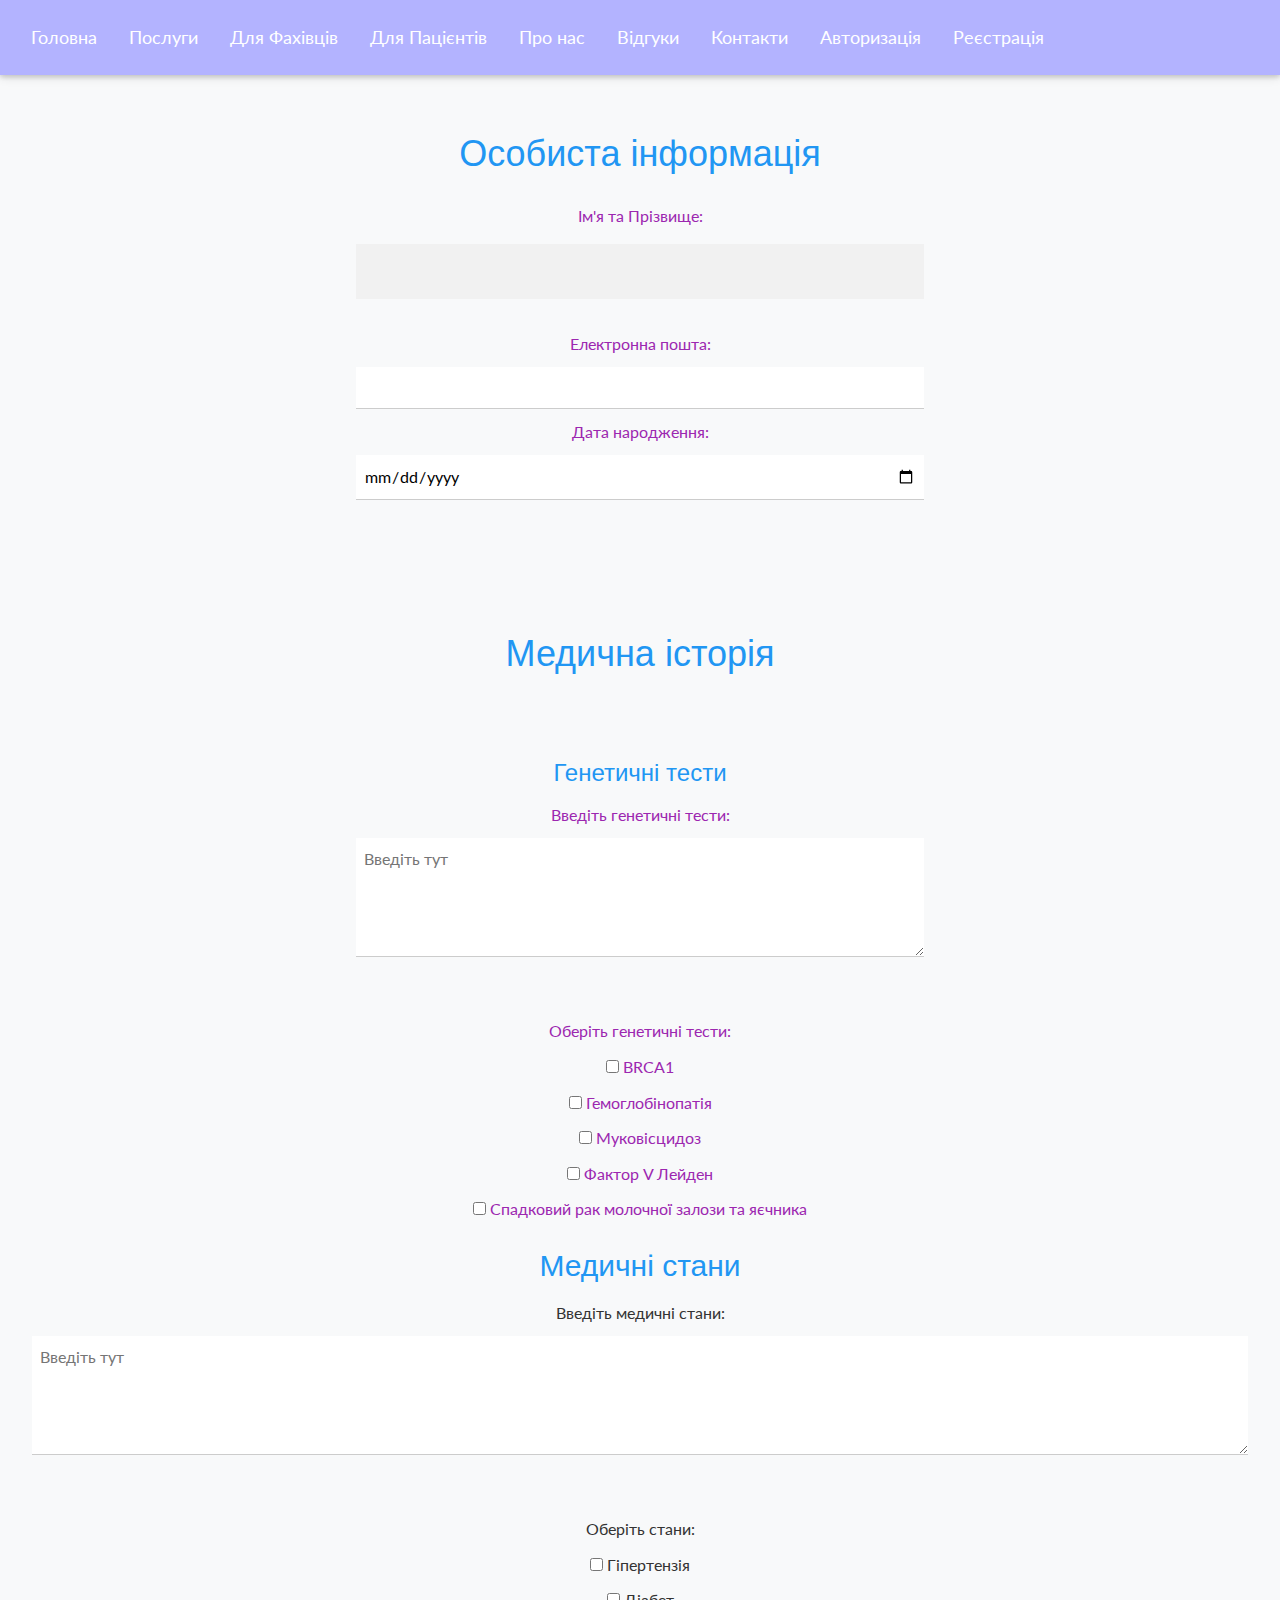
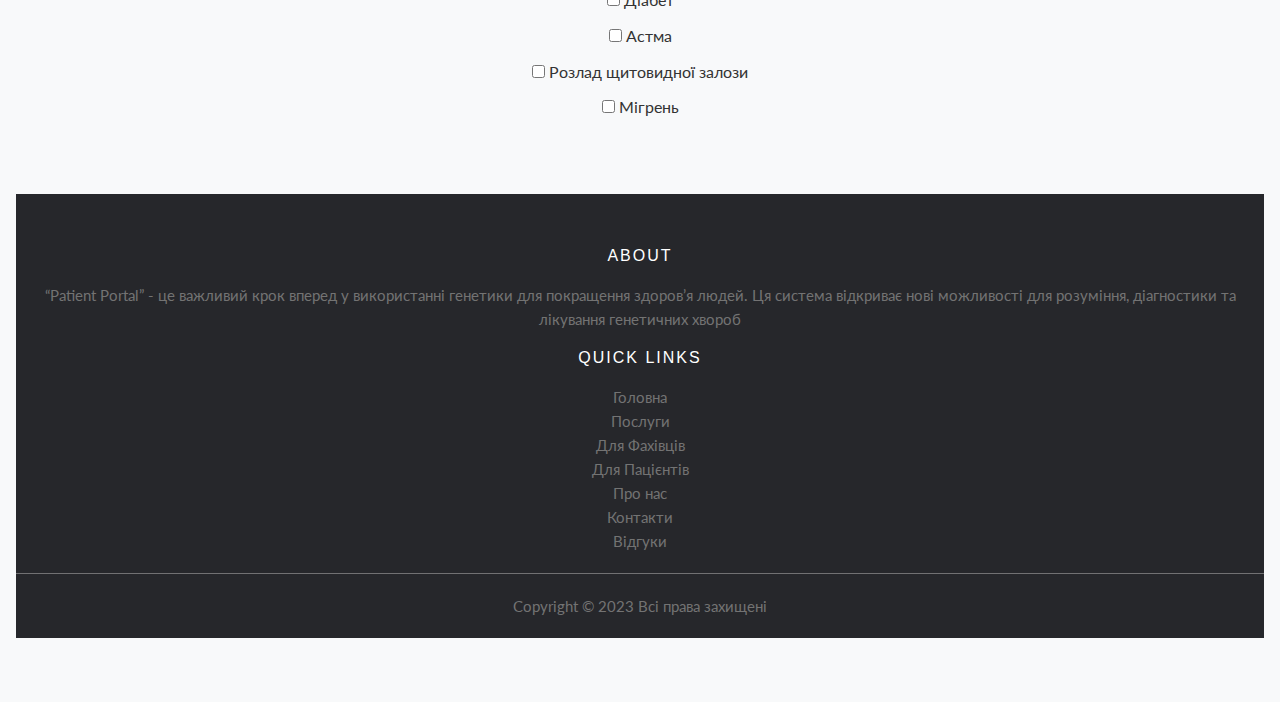
<file: reg.html>
<!DOCTYPE html>
<html lang="en">
<head>
  <meta charset="UTF-8">
     <meta name="viewport" content="width=device-width, initial-scale=1">
    <link rel="stylesheet" href="https://www.w3schools.com/w3css/4/w3.css">
    <link rel="stylesheet" href="https://fonts.googleapis.com/css?family=Lato">
    <link rel="stylesheet" href="https://fonts.googleapis.com/css?family=Montserrat">
    <link rel="stylesheet" href="https://cdnjs.cloudflare.com/ajax/libs/font-awesome/4.7.0/css/font-awesome.min.css">
    <link rel="stylesheet" href="styler.css">
    <title>Personal Account - Genetic Medicine System</title>
</head>
<body>

<!-- Navbar -->
<div class="w3-top">
    <div class="w3-bar w3-card  w3-large">
        <a href="index.html" class="w3-bar-item w3-button">Головна</a> <!-- Пункт меню - Головна -->
        <a href="services.html" class="w3-bar-item w3-button">Послуги</a> <!-- Пункт меню - Послуги -->
        <a href="specialisthelp.html" class="w3-bar-item w3-button">Для Фахівців</a> <!-- Пункт меню - Для Фахівців -->
        <a href="patient.html" class="w3-bar-item w3-button">Для Пацієнтів</a> <!-- Пункт меню - Для Пацієнтів -->
        <a href="patient.html#about" class="w3-bar-item w3-button">Про нас</a>
        <!-- Пункт меню - Про нас -->
        <a href="patient.html#reviews" class="w3-bar-item w3-button">Відгуки</a>
        <!-- Пункт меню - Контакти -->
        <a href="patient.html#contacts" class="w3-bar-item w3-button">Контакти</a>
         <!-- Пункт меню - Відгуки -->
        <a href="autorize.html" class="w3-bar-item w3-button w3-right-align">Авторизація</a> <!-- Пункт меню - Авторизація -->
        <a href="registration.html" class="w3-bar-item w3-button w3-right-align">Реєстрація</a> <!-- Пункт меню - Реєстрація -->
    </div>
</div>


    <br><br>
<section class="w3-container w3-padding-64 w3-center">
    <div class="w3-text-purple w3-center">
        <h1 class="w3-text-blue">Особиста інформація</h1>
        <form class="w3-container">
            <label for="name">Ім'я та Прізвище:</label>
            <input class="w3-input" type="text" id="name" name="name" required>

            <label for="email">Електронна пошта:</label>
            <input class="w3-input" type="email" id="email" name="email" required>

            <label for="dob">Дата народження:</label>
            <input class="w3-input" type="date" id="dob" name="dob" required>
        </form>
    </div>

    <br><br>

<section class="w3-container w3-padding-64 w3-center">
    <div class="w3-text-purple">
    <h1 class="w3-text-blue">Медична історія</h1>
    <br><br>
    <form class="w3-container">
        <h3 class="w3-text-blue">Генетичні тести</h3>
        <label for="geneticTests">Введіть генетичні тести:</label>
        <textarea class="w3-input" id="geneticTests" name="geneticTests" rows="4" placeholder="Введіть тут" ></textarea>
        <br><br>
        <label for="geneticTests">Оберіть  генетичні тести:</label>
     
            <div class="dropdown-menu" aria-labelledby="geneticTestsDropdown">
                <div class="dropdown-item">
                    <label><input type="checkbox" value="BRCA1" data-display="BRCA1" data-type="genetic"> BRCA1</label>
                </div>
                <div class="dropdown-item">
                    <label><input type="checkbox" value="Hemoglobinopathy" data-display="Гемоглобінопатія" data-type="genetic"> Гемоглобінопатія</label>
                </div>
                <div class="dropdown-item">
                    <label><input type="checkbox" value="CysticFibrosis" data-display="Муковісцидоз" data-type="genetic"> Муковісцидоз</label>
                </div>
                <div class="dropdown-item">
                    <label><input type="checkbox" value="FactorVLeiden" data-display="Фактор V Лейден" data-type="genetic"> Фактор V Лейден</label>
                </div>
                <div class="dropdown-item">
                    <label><input type="checkbox" value="HereditaryBreastOvarianCancer" data-display="Спадковий рак молочної залози та яєчника" data-type="genetic"> Спадковий рак молочної залози та яєчника</label>
                </div>
            </div>
        </div>

        <h2 class="w3-text-blue">Медичні стани</h2>
        <label for="medicalConditions">Введіть медичні стани:</label>
        <textarea class="w3-input" id="medicalConditions" name="medicalConditions" rows="4" placeholder="Введіть тут" ></textarea>
        <br><br>
        <label for="conditionDropdown">Оберіть стани:</label>
        <div class="dropdown">
            
            <div class="dropdown-menu" aria-labelledby="conditionDropdown">
                <div class="dropdown-item">
                    <label><input type="checkbox" value="Hypertension" data-display="Гіпертензія" data-type="medical"> Гіпертензія</label>
                </div>
                <div class="dropdown-item">
                    <label><input type="checkbox" value="Diabetes" data-display="Діабет" data-type="medical"> Діабет</label>
                </div>
                <div class="dropdown-item">
                    <label><input type="checkbox" value="Asthma" data-display="Астма" data-type="medical"> Астма</label>
                </div>
                <div class="dropdown-item">
                    <label><input type="checkbox" value="ThyroidDisorder" data-display="Розлад щитовидної залози" data-type="medical"> Розлад щитовидної залози</label>
                </div>
                <div class="dropdown-item">
                    <label><input type="checkbox" value="Migraine" data-display="Мігрень" data-type="medical"> Мігрень</label>
                </div>
            </div>
        </div>
    </form>
</div>

<script src="https://code.jquery.com/jquery-3.5.1.slim.min.js"></script>
<script src="https://cdn.jsdelivr.net/npm/@popperjs/core@2.9.2/dist/umd/popper.min.js"></script>
<script src="https://stackpath.bootstrapcdn.com/bootstrap/4.5.2/js/bootstrap.min.js"></script>
<script src="script.js"></script>


</section>




<footer class="site-footer">
      <div class="container">
        <div class="row">
          <div class="col-sm-12 col-md-6">
            <h6>About</h6>
            <p class="text-justify"> “Patient Portal” - це важливий крок вперед у використанні генетики для покращення здоров’я людей. Ця система відкриває нові можливості для розуміння, діагностики та лікування генетичних хвороб</p>
          </div>

       
    </div>

          <div class="col-xs-6 row-md-3">
            <h6>Quick Links</h6>
            <ul class="footer-links">
             <li><a href="index.html" class="w3-bar-item ">Головна</a></li> 
             <li><a href="services.html" class="w3-bar-item ">Послуги</a></li>
            <li><a href="#" class="w3-bar-item ">Для Фахівців</a></li>
            <li><a href="#" class="w3-bar-item ">Для Пацієнтів</a></li>
            <li><a href="w3-twothird" class="w3-bar-item">Про нас</a></li>
            <li><a href="#" class="w3-bar-item "> Контакти</a></li>
            <li><a href="#" class="w3-bar-item ">Відгуки</a></li>
            </ul>
          </div>
        </div>
        <hr>
      </div>

      <div class="container">
        <div class="row">
          <div class="col-md-8 col-sm-6 col-xs-12">
            <p class="copyright-text">Copyright &copy; 2023 Всі права захищені
   
            </p>
          </div>

          
</footer>

</body>
</html>
</file>
<file: styler.css>
/* Загальні стилі для сторінки */
body {
  font-family: 'Lato', sans-serif;
  font-size: 16px;
  line-height: 1.6;
  color: #333;
  background-color: #f8f9fa;
}

/* Стилі для заголовка "Реєстрація" */
#reg {
  padding: 70px;
}

/* Стилі для навігаційної панелі */
.w3-top {
  background-color: #b3b3ff;
}

.w3-bar {
  padding: 15px;
}

.w3-bar-item {
  padding: 8px 16px;
  color: #fff;
  text-decoration: none;
}

.w3-bar-item:hover {
  background-color: #b5a5cc;
}

/* Стилі для заголовка */
.header {
  text-align: center;
  padding: 80px 0;
  background: #f8f9fa;
}

.header h1 {
  font-size: 3em;
  margin: 10px 0;
}

.header button {
  background-color: #9c8cbb;
  color: #fff;
  padding: 15px 30px;
  font-size: 1.2em;
}

/* Стилі для першої сітки */
.w3-row-padding {
  margin: 0 -16px;
}

.w3-twothird {
  padding: 20px;
}

.w3-twothird h1 {
  font-size: 2em;
  margin-bottom: 10px;
}

.w3-twothird h5 {
  margin-bottom: 20px;
}

.w3-twothird p {
  margin-bottom: 30px;
}

.w3-third img {
  width: 100%;
  max-width: 400px;
  height: auto;
  margin: 0 auto;
}

/* Додавання колірного тексту для посилань */
a {
  color: black;
}

/* Стилі для відвіданих посилань */
a:visited {
  color: black;
}

/* Стилі для посилань при наведенні */
a:hover {
  color: #3366cc;
}

/* Стилі для активних/фокусних посилань */
a:active,
a:focus {
  color: #3366cc;
}

/* Стилі для футера */
.site-footer {
  background-color: #26272b;
  padding: 45px 0 20px;
  font-size: 15px;
  line-height: 24px;
  color: #737373;
}

.site-footer hr {
  border-top-color: #bbb;
  opacity: 0.5;
}

.site-footer hr.small {
  margin: 20px 0;
}

.site-footer h6 {
  color: #fff;
  font-size: 16px;
  text-transform: uppercase;
  margin-top: 5px;
  letter-spacing: 2px;
}

.site-footer a {
  color: #737373;
}

.site-footer a:hover {
  color: #3366cc;
  text-decoration: none;
}

/* Стилі для списку посилань у футері */
.footer-links {
  padding-left: 0;
  list-style: none;
}

.footer-links li {
  display: block;
}

.footer-links.inline li {
  display: inline-block;
}

/* Стилі для посилань у футері */
.footer-links a {
  color: #737373;
}

.footer-links a:active,
.footer-links a:focus,
.footer-links a:hover {
  color: #3366cc;
  text-decoration: none;
}

/* Стилі для копірайту */
.copyright-text {
  margin: 0;
}

/* Медіа-запит для ширини екрану до 991 пікселів */
@media (max-width: 991px) {
  .site-footer [class^=col-] {
    margin-bottom: 30px;
  }
}

/* Медіа-запит для ширини екрану до 767 пікселів */
@media (max-width: 767px) {
  .site-footer {
    padding-bottom: 0;
  }
  .site-footer .copyright-text,
  .site-footer .social-icons {
    text-align: center;
  }
}

/* Додатковий медіа-запит для ширини екрану до 767 пікселів */
@media (max-width: 767px) {
  .social-icons li.title {
    display: block;
    margin-right: 0;
    font-weight: 600;
  }
}

/* Стилі для форми реєстрації */
.container_reg {
  padding: 40px;
}

/* Стилі для форми */
form {
  max-width: 600px;
  margin: 0 auto;
}

.container_reg h1 {
  text-align: center;
  color: #333;
}

label {
  display: block;
  margin: 10px 0;
}

input[type="text"],
input[type="password"] {
  width: 100%;
  padding: 15px;
  margin: 5px 0 22px 0;
  display: inline-block;
  border: none;
  background: #f1f1f1;
  transition: background-color 0.3s;
}

input[type="text"]:focus,
input[type="password"]:focus {
  background-color: #ddd;
  outline: none;
}

/* Стилі для кнопки "Зареєструватись" */
.registerbtn {
  background-color: #7f4ce6;
  color: white;
  padding: 16px 20px;
  margin: 8px 0;
  border: none;
  cursor: pointer;
  width: 100%;
  opacity: 0.9;
  transition: opacity 0.3s;
}

.registerbtn:hover {
  opacity: 1;
}

/* Стилі для секції "Вже зареєстровані" */
.signin {
  background-color: #f1f1f1;
  text-align: center;
}

/* Стилі для розкривного списку */
.w3-dropdown-click .w3-button {
  border: 1px solid #ccc;
  padding: 10px;
  background-color: #f1f1f1;
  text-align: left;
  width: 200px;
}

.w3-dropdown-content {
  display: none;
  position: absolute;
  background-color: #fff;
  min-width: 200px;
  box-shadow: 0 8px 16px 0 rgba(0, 0, 0, 0.2);
  z-index: 1;
}

.w3-dropdown-content label {
  display: block;
  padding: 10px;
  border-bottom: 1px solid #ddd;
}

.w3-dropdown-content input[type="checkbox"] {
  margin-right: 5px;
}

.w3-dropdown-click:hover .w3-button {
  background-color: #ddd;
}
</file>
